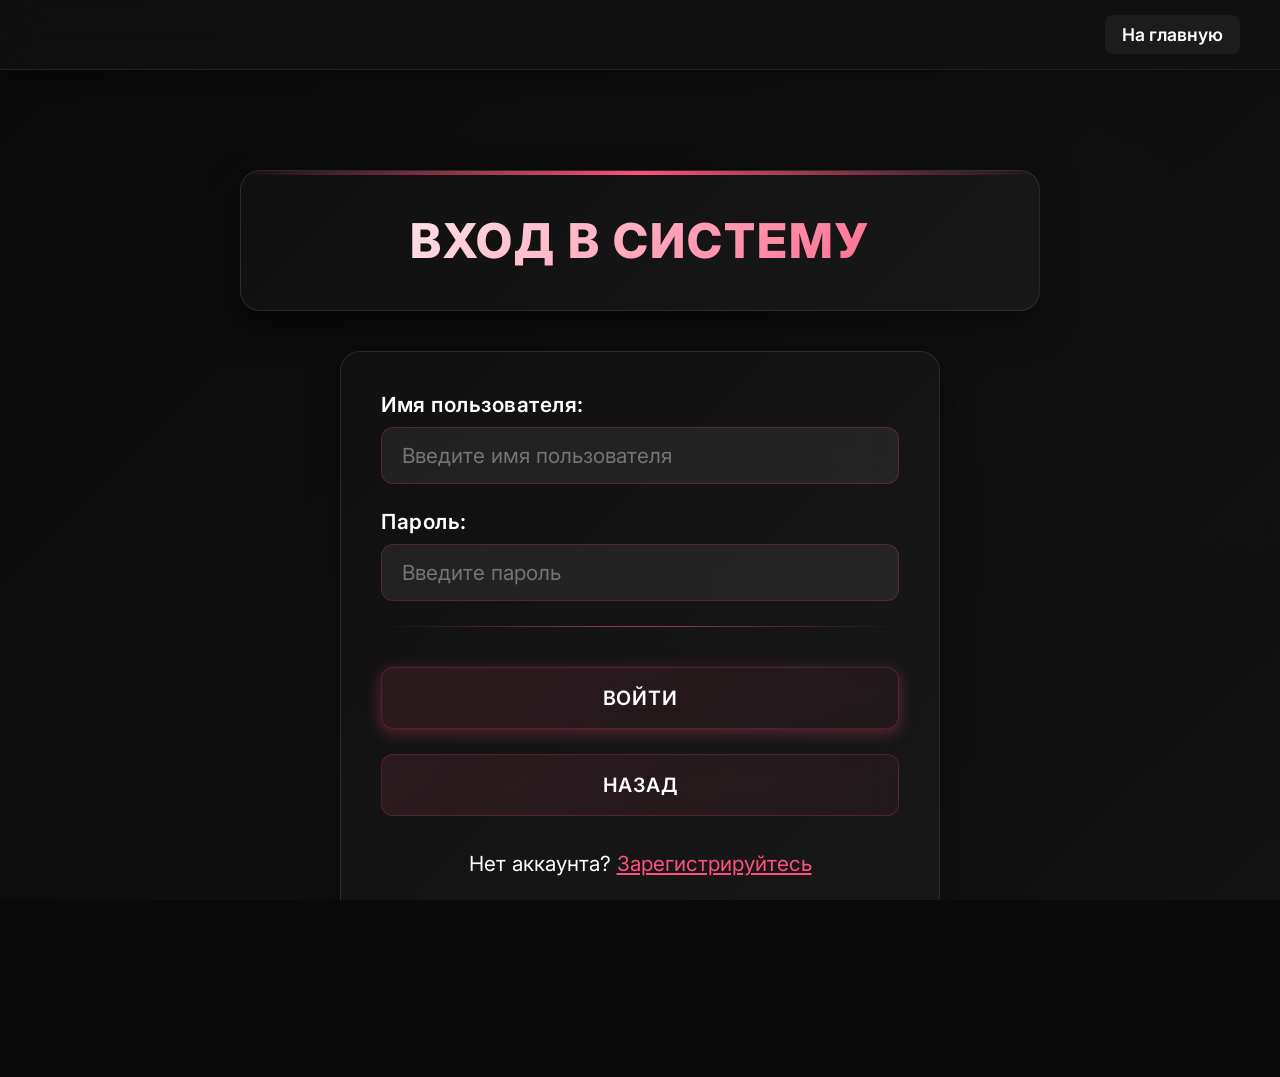
<file: login.html>
<!DOCTYPE html>
<html lang="ru">
<head>
    <meta charset="utf-8">
    <meta name="viewport" content="width=device-width, initial-scale=1.0">
    <link rel="stylesheet" href="styles.css">
    <link href="https://fonts.googleapis.com/css2?family=Inter:wght@400;500;600;700&display=swap" rel="stylesheet">
    <title>Вход - ВИКТОРИНА+</title>
</head>
<body>
    <header>
        <div class="user-info">
            <a href="index.html" class="username">На главную</a>
        </div>
    </header>
    
    <main>
        <section id="title">
            <p>ВХОД В СИСТЕМУ</p>
        </section>
        
        <section id="modes">
            <form id="login-form">
                <div class="form-group">
                    <label for="username">Имя пользователя:</label>
                    <input type="text" id="username" name="username" required 
                           placeholder="Введите имя пользователя">
                </div>
                
                <div class="form-group">
                    <label for="password">Пароль:</label>
                    <input type="password" id="password" name="password" required 
                           placeholder="Введите пароль">
                </div>
                
                <hr>
                
                <button type="submit" id="login-btn-form">Войти</button>
                <button type="button" id="back-btn" style="margin-top: 10px;">Назад</button>
            </form>
            
            <div style="margin-top: 20px; text-align: center;">
                <p>Нет аккаунта? <a href="register.html" style="color: var(--beta-accent);">Зарегистрируйтесь</a></p>
            </div>
            
            <div id="login-result" style="display: none; margin-top: 20px; padding: 15px; border-radius: 8px;">
                <p id="result-text"></p>
            </div>
        </section>
    </main>
    
    <footer>
        <p>(с) Викторина+, 2026</p>
        <p>(с) Все права защищены.</p>
    </footer>
    
    <script src="login.js"></script>
</body>
</html>
</file>
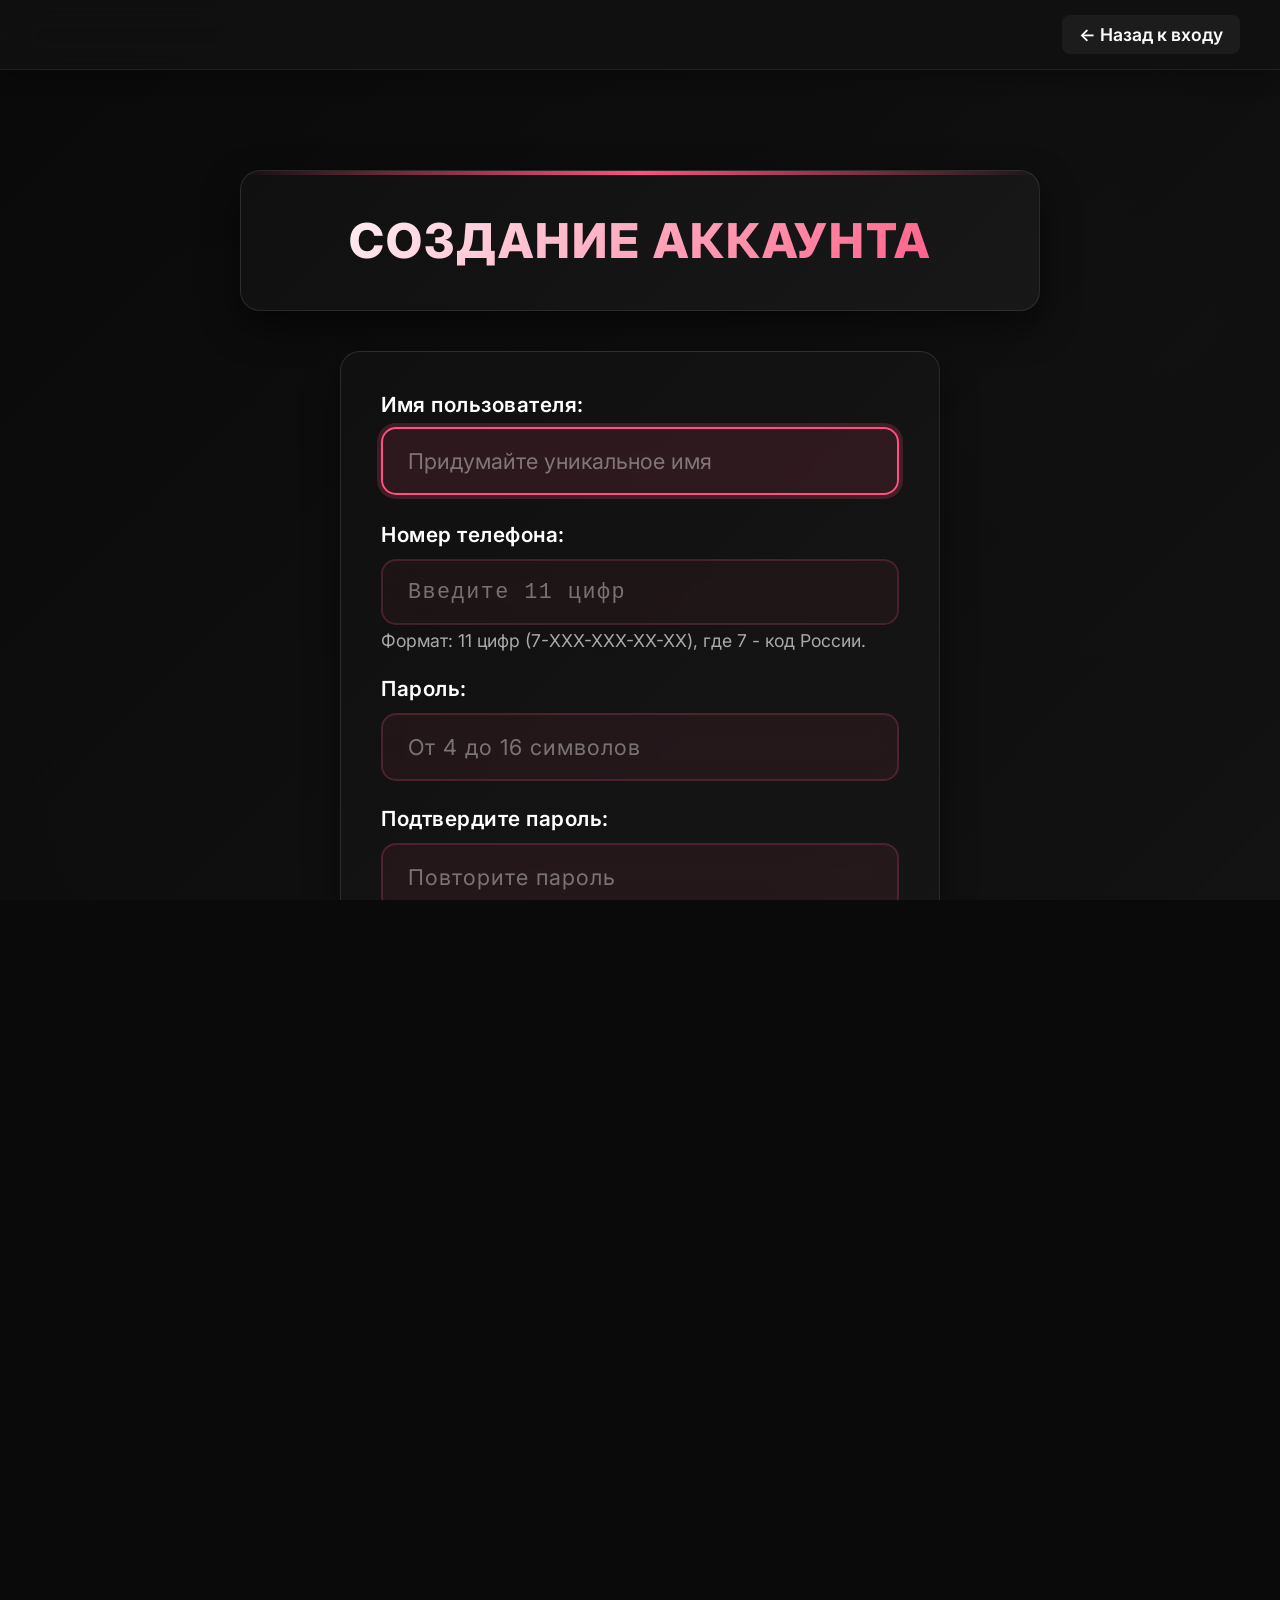
<file: register.html>
<!DOCTYPE html>
<html lang="ru">
<head>
    <meta charset="utf-8">
    <meta name="viewport" content="width=device-width, initial-scale=1.0">
    <link rel="stylesheet" href="styles.css">
    <link href="https://fonts.googleapis.com/css2?family=Inter:wght@400;500;600;700&display=swap" rel="stylesheet">
    <title>Регистрация - ВИКТОРИНА+</title>
</head>
<body>
    <header>
        <div class="user-info">
            <a href="login.html" class="username">← Назад к входу</a>
        </div>
    </header>
    
    <main>
        <section id="title">
            <p class="gradient-text">СОЗДАНИЕ АККАУНТА</p>
        </section>
        
        <section id="modes">
            <!-- Добавлен novalidate для отключения браузерной валидации -->
            <form id="register-form" novalidate>
                <div class="form-group">
                    <label for="username">Имя пользователя:</label>
                    <input type="text" id="username" name="username" required 
                           placeholder="Придумайте уникальное имя" maxlength="32" autofocus>
                </div>
                
                <!-- Убраны конфликтные атрибуты pattern и title -->
				<div class="form-group">
				    <label for="phone">Номер телефона:</label>
				    <input type="tel" id="phone" name="phone" required 
				           placeholder="Введите 11 цифр"
				           inputmode="numeric">
				    <div class="hint" style="margin-top: 5px; color: var(--beta-text-secondary); font-size: 0.85em;">
				        Формат: 11 цифр (7-XXX-XXX-XX-XX), где 7 - код России.
				    </div>
				</div>
                
                <div class="form-group">
                    <label for="password">Пароль:</label>
                    <input type="password" id="password" name="password" required 
                           placeholder="От 4 до 16 символов" minlength="4" maxlength="16">
                </div>
                
                <div class="form-group">
                    <label for="confirm-password">Подтвердите пароль:</label>
                    <input type="password" id="confirm-password" name="confirm-password" required 
                           placeholder="Повторите пароль">
                </div>
                
                <div class="avatar-section">
                    <label style="display: block; margin-bottom: 10px; font-weight: 600;">Аватар (необязательно):</label>
                    <p style="margin-bottom: 15px; color: var(--beta-text-secondary); font-size: 0.9em;">
                        Если не выберете аватар, будет использован стандартный
                    </p>
                    
                    <div class="form-group">
                        <label for="avatar-file-input">Загрузить изображение:</label>
                        <input type="file" id="avatar-file-input" name="avatar-file" accept="image/*">
                    </div>
                    
                    <div id="avatar-preview" style="margin: 20px 0; text-align: center;">
                        <img id="preview-image" src="img/default_avatar.jpg" alt="Предпросмотр аватара" style="width: 150px; height: 150px; border-radius: 50%; object-fit: cover; border: 3px solid var(--beta-accent);">
                        <p style="margin-top: 10px; color: var(--beta-text-secondary); font-size: 0.9em;">
                            Текущий аватар (стандартный)
                        </p>
                    </div>
                </div>
                
                <hr>
                
                <button type="submit" id="register-btn" class="primary-btn">Создать аккаунт</button>
                <button type="button" id="back-btn" class="secondary-btn">Отмена</button>
                
                <div class="alternative-section" style="margin-top: 25px;">
                    <p class="alternative-text">
                        Уже есть аккаунт? <a href="login.html" style="color: var(--beta-accent); font-weight: 600;">Войдите здесь</a>
                    </p>
                </div>
            </form>
            
            <div id="registration-result" style="display: none;">
                <p id="result-text"></p>
            </div>
        </section>
    </main>
    
    <footer>
        <p>(с) Викторина+, 2026</p>
        <p>(с) Все права защищены.</p>
    </footer>
    
    <script src="register.js"></script>
</body>
</html>
</file>
<file: styles.css>
/* Основные стили в стиле Beta Disrupt® */
:root {
  --beta-bg: #0a0a0a;
  --beta-card: #111111;
  --beta-accent: #FF517D;
  --beta-accent-hover: #ff6b93;
  --beta-text: #ffffff;
  --beta-text-secondary: #aaaaaa;
  --beta-border: #222222;
  --beta-glow: rgba(255, 81, 125, 0.3);
  --beta-success: #00ff88;
  --beta-error: #ff4444;
  --beta-warning: #ffaa00;
  --beta-secondary: #555555;
  --beta-secondary-hover: #666666;
}

* {
  margin: 0;
  padding: 0;
  box-sizing: border-box;
}

html, body {
  width: 100%;
  height: 100%;
  overflow-x: hidden;
  font-family: 'Inter', -apple-system, BlinkMacSystemFont, sans-serif;
  color: var(--beta-text);
}

body {
  display: flex;
  flex-direction: column;
  min-height: 100vh;
  background-color: var(--beta-bg);
  background-image: 
    radial-gradient(circle at 20% 80%, rgba(255, 81, 125, 0.1) 0%, transparent 40%),
    radial-gradient(circle at 80% 20%, rgba(255, 81, 125, 0.05) 0%, transparent 40%);
  background-attachment: fixed;
}

body::before {
  content: '';
  position: fixed;
  top: 0;
  left: 0;
  width: 100%;
  height: 100%;
  background: linear-gradient(135deg, rgba(10, 10, 10, 0.95) 0%, rgba(20, 20, 20, 0.9) 100%);
  z-index: -1;
}

main {
  flex: 1;
  padding-bottom: 20px;
}

/* Шапка */
header {
  height: 80px;
  padding: 15px 40px;
  display: flex;
  justify-content: flex-end;
  align-items: center;
  background-color: rgba(17, 17, 17, 0.9);
  backdrop-filter: blur(20px);
  border-bottom: 1px solid var(--beta-border);
  box-shadow: 0 4px 20px rgba(0, 0, 0, 0.3);
  z-index: 100;
}

.user-info {
  display: flex;
  align-items: center;
  gap: 20px;
}

/* Кнопки */
.login-btn, .primary-btn, #register-btn, #login-btn-form, 
#save-question-btn, #save-topic-btn, #load-questions-btn {
  background: linear-gradient(135deg, var(--beta-accent) 0%, var(--beta-accent-hover) 100%);
  color: white;
  border: none;
  padding: 12px 24px;
  border-radius: 25px;
  font-weight: 600;
  cursor: pointer;
  transition: all 0.3s ease;
  box-shadow: 0 4px 15px rgba(255, 81, 125, 0.3);
  letter-spacing: 0.5px;
  position: relative;
  overflow: hidden;
  font-size: 16px;
  min-width: 200px;
}

.login-btn:hover, .primary-btn:hover, #register-btn:hover, 
#login-btn-form:hover, #save-question-btn:hover, 
#save-topic-btn:hover, #load-questions-btn:hover {
  transform: translateY(-2px);
  box-shadow: 0 6px 20px rgba(255, 81, 125, 0.4);
}

.secondary-btn, #back-btn, .alternative-btn, #clear-form-btn {
  background: rgba(255, 255, 255, 0.1);
  color: var(--beta-text);
  border: 1px solid rgba(255, 255, 255, 0.2);
  padding: 12px 24px;
  border-radius: 25px;
  font-weight: 600;
  cursor: pointer;
  transition: all 0.3s ease;
  margin-top: 10px;
  letter-spacing: 0.5px;
  font-size: 16px;
  min-width: 200px;
}

.secondary-btn:hover, #back-btn:hover, .alternative-btn:hover, #clear-form-btn:hover {
  background: rgba(255, 255, 255, 0.15);
  transform: translateY(-2px);
  box-shadow: 0 5px 15px rgba(0, 0, 0, 0.2);
}

/* Кнопки на главной */
#modes button {
  font: inherit;
  color: var(--beta-text);
  background: linear-gradient(135deg, rgba(255, 81, 125, 0.1) 0%, rgba(255, 81, 125, 0.05) 100%);
  border: 1px solid rgba(255, 81, 125, 0.2);
  padding: 18px 30px;
  border-radius: 12px;
  width: 100%;
  margin: 15px 0;
  cursor: pointer;
  transition: all 0.4s ease;
  font-weight: 600;
  letter-spacing: 0.8px;
  text-transform: uppercase;
  font-size: 0.95em;
  backdrop-filter: blur(10px);
}

#modes button:hover {
  color: white;
  background: linear-gradient(135deg, var(--beta-accent) 0%, var(--beta-accent-hover) 100%);
  border-color: transparent;
  transform: translateY(-4px) scale(1.02);
  box-shadow: 0 10px 25px rgba(255, 81, 125, 0.4);
}

/* Имя пользователя и аватар */
.username {
  color: var(--beta-text);
  text-decoration: none;
  font-size: 1.1em;
  font-weight: 600;
  padding: 8px 16px;
  border-radius: 8px;
  transition: all 0.3s ease;
  background: rgba(255, 255, 255, 0.05);
  border: 1px solid transparent;
  display: flex;
  align-items: center;
  gap: 8px;
}

.username:hover {
  color: var(--beta-accent);
  background: rgba(255, 81, 125, 0.1);
  border-color: var(--beta-accent);
  transform: translateY(-1px);
}

#user-avatar {
  width: 50px;
  height: 50px;
  border-radius: 50%;
  overflow: hidden;
  border: 2px solid transparent;
  transition: all 0.3s ease;
  cursor: pointer;
  box-shadow: 0 4px 12px rgba(0, 0, 0, 0.2);
}

#user-avatar:hover {
  border-color: var(--beta-accent);
  transform: scale(1.05) rotate(5deg);
  box-shadow: 0 6px 20px var(--beta-glow);
}

#user-avatar img {
  width: 100%;
  height: 100%;
  object-fit: cover;
}

/* Заголовок */
#title {
  margin: 100px auto 40px;
  padding: 40px;
  background: linear-gradient(135deg, rgba(17, 17, 17, 0.95) 0%, rgba(25, 25, 25, 0.9) 100%);
  text-align: center;
  border-radius: 20px;
  font-size: 3em;
  font-weight: 800;
  box-shadow: 0 15px 35px rgba(0, 0, 0, 0.5);
  width: 80%;
  max-width: 800px;
  border: 1px solid rgba(255, 255, 255, 0.1);
  position: relative;
  overflow: hidden;
  letter-spacing: 2px;
  text-transform: uppercase;
}

#title::before {
  content: '';
  position: absolute;
  top: 0;
  left: 0;
  width: 100%;
  height: 4px;
  background: linear-gradient(90deg, transparent, var(--beta-accent), transparent);
  animation: titleGlow 3s ease-in-out infinite;
}

@keyframes titleGlow {
  0%, 100% { opacity: 0.7; }
  50% { opacity: 1; }
}

#title p {
  position: relative;
  z-index: 2;
  background: linear-gradient(135deg, #ffffff 0%, var(--beta-accent) 100%);
  -webkit-background-clip: text;
  -webkit-text-fill-color: transparent;
  background-clip: text;
}

/* Секция с кнопками */
#modes {
  margin: 40px auto;
  padding: 40px;
  background: linear-gradient(135deg, rgba(17, 17, 17, 0.95) 0%, rgba(25, 25, 25, 0.9) 100%);
  text-align: center;
  border-radius: 20px;
  font-size: 1.3em;
  box-shadow: 0 15px 35px rgba(0, 0, 0, 0.4);
  width: 80%;
  max-width: 600px;
  border: 1px solid rgba(255, 255, 255, 0.1);
  position: relative;
}

#modes hr {
  color: var(--beta-border);
  margin: 25px 0;
  border: none;
  height: 1px;
  background: linear-gradient(to right, transparent, rgba(255, 81, 125, 0.3), rgba(255, 81, 125, 0.6), rgba(255, 81, 125, 0.3), transparent);
}

/* Футер */
footer {
  background: linear-gradient(135deg, rgba(17, 17, 17, 0.95) 0%, rgba(25, 25, 25, 0.9) 100%);
  color: var(--beta-text-secondary);
  padding: 25px;
  text-align: center;
  font-size: 0.9em;
  border-top: 1px solid rgba(255, 255, 255, 0.1);
  margin-top: auto;
  backdrop-filter: blur(10px);
}

footer p {
  margin: 5px 0;
  opacity: 0.8;
}

/* ==================== СТИЛИ ДЛЯ ФОРМЫ РЕГИСТРАЦИИ ==================== */

/* Общие стили для полей ввода в форме регистрации */
#register-form .form-group {
  margin-bottom: 25px;
}

#register-form label {
  display: block;
  margin-bottom: 12px;
  color: var(--beta-text);
  font-weight: 600;
  font-size: 1em;
  letter-spacing: 0.5px;
}

/* Поля ввода текста */
#register-form input[type="text"],
#register-form input[type="tel"],
#register-form input[type="password"],
#register-form input[type="file"] {
  width: 100%;
  padding: 18px 25px;
  background: rgba(255, 255, 255, 0.08);
  border: 2px solid rgba(255, 81, 125, 0.2);
  border-radius: 15px;
  color: var(--beta-text);
  text-align: left;
  font-size: 1.1em;
  font-family: 'Inter', sans-serif;
  transition: all 0.3s ease;
  backdrop-filter: blur(10px);
}

/* Специальный стиль для поля телефона */
#register-form input[type="tel"] {
  font-family: 'Courier New', monospace;
  letter-spacing: 1.5px;
  font-weight: 500;
  background: rgba(255, 81, 125, 0.05);
}

/* Специальный стиль для полей пароля */
#register-form input[type="password"] {
  letter-spacing: 1px;
  background: rgba(255, 81, 125, 0.07);
}

/* Состояние фокуса для всех полей ввода */
#register-form input[type="text"]:focus,
#register-form input[type="tel"]:focus,
#register-form input[type="password"]:focus,
#register-form input[type="file"]:focus {
  outline: none;
  border-color: var(--beta-accent);
  background: rgba(255, 81, 125, 0.12);
  box-shadow: 0 0 0 4px rgba(255, 81, 125, 0.2);
  transform: translateY(-2px);
}

/* Плейсхолдеры */
#register-form input::placeholder {
  color: rgba(255, 255, 255, 0.4);
  font-size: 0.95em;
  font-weight: 400;
}

/* Специальные стили для поля выбора файла */
#register-form input[type="file"] {
  padding: 16px 25px;
  cursor: pointer;
  border-style: dashed;
  border-width: 2px;
  background: rgba(255, 81, 125, 0.05);
  color: var(--beta-text-secondary);
}

/* Кастомная кнопка выбора файла */
#avatar-file-input {
  position: relative;
  text-align: left;
}

input#avatar-file-input {
  position: relative;
  text-align: left !important;
}

#avatar-file-input::before {
  content: 'Выбрать файл';
  position: absolute;
  top: 5%;
  left: 1%;
  background: linear-gradient(135deg, var(--beta-accent) 0%, var(--beta-accent-hover) 100%);
  color: white;
  text-align: left;
  padding: 14px 25px;
  border-radius: 12px;
  font-weight: 600;
  font-size: 0.95em;
  cursor: pointer;
  z-index: 1;
  transition: all 0.3s ease;
}

#avatar-file-input:hover::before {
  background: linear-gradient(135deg, var(--beta-accent-hover) 0%, var(--beta-accent) 100%);
  transform: translateY(-2px);
  box-shadow: 0 4px 15px rgba(255, 81, 125, 0.4);
  text-align: left;
}

/* Скрытие стандартного текста кнопки выбора файла */
#avatar-file-input::-webkit-file-upload-button {
  visibility: hidden;
}

#avatar-file-input::file-selector-button {
  visibility: hidden;
}

/* Контейнер для предпросмотра аватара */
#avatar-preview {
  text-align: center;
  margin: 25px 0;
  padding: 20px;
  background: rgba(255, 255, 255, 0.05);
  border-radius: 15px;
  border: 2px dashed rgba(255, 81, 125, 0.3);
}

#preview-image {
  width: 150px;
  height: 150px;
  border-radius: 50%;
  object-fit: cover;
  border: 3px solid var(--beta-accent);
  box-shadow: 0 8px 25px rgba(255, 81, 125, 0.3);
  transition: all 0.3s ease;
}

#preview-image:hover {
  transform: scale(1.05);
  box-shadow: 0 12px 35px rgba(255, 81, 125, 0.4);
}

#avatar-preview p {
  margin-top: 15px;
  color: var(--beta-text-secondary);
  font-size: 0.9em;
}

/* ==================== СТИЛИ ДЛЯ ДРУГИХ ФОРМ ==================== */

/* Общие стили для форм */
.form-group {
  margin-bottom: 25px;
  text-align: left;
}

.form-group label {
  display: block;
  margin-bottom: 10px;
  color: var(--beta-text);
  font-weight: 600;
  font-size: 1em;
  letter-spacing: 0.5px;
}

.form-group input, .form-group select, .form-group textarea {
  width: 100%;
  padding: 15px 20px;
  background: rgba(255, 255, 255, 0.07);
  border: 1px solid rgba(255, 81, 125, 0.2);
  border-radius: 12px;
  color: var(--beta-text);
  font-size: 1em;
  transition: all 0.3s ease;
  backdrop-filter: blur(10px);
  font-family: 'Inter', sans-serif;
}

.form-group input:focus, .form-group select:focus, .form-group textarea:focus {
  outline: none;
  border-color: var(--beta-accent);
  background: rgba(255, 81, 125, 0.1);
  box-shadow: 0 0 0 3px rgba(255, 81, 125, 0.2);
}

/* -------------------- ИСПРАВЛЕННАЯ ЧАСТЬ ДЛЯ РЕДАКТОРА -------------------- */
/* Варианты ответа в редакторе */
#answers-container .answer-item {
  display: flex;
  flex-direction: column;
  gap: 15px;
  margin-bottom: 20px;
  padding: 20px;
  background: rgba(255, 255, 255, 0.03);
  border-radius: 12px;
  border: 1px solid rgba(255, 81, 125, 0.1);
  transition: all 0.3s ease;
}

#answers-container .answer-item:hover {
  background: rgba(255, 255, 255, 0.05);
  border-color: rgba(255, 81, 125, 0.3);
}

/* Большое поле ввода текста ответа */
#answers-container .answer-item input[type="text"].answer-text {
  width: 100%;
  padding: 18px 20px;
  background: rgba(255, 255, 255, 0.07);
  border: 1px solid rgba(255, 81, 125, 0.2);
  border-radius: 10px;
  color: var(--beta-text);
  font-size: 1.1em;
  font-family: 'Inter', sans-serif;
  transition: all 0.3s ease;
  min-height: 60px;
  line-height: 1.5;
}

#answers-container .answer-item input[type="text"].answer-text:focus {
  outline: none;
  border-color: var(--beta-accent);
  background: rgba(255, 81, 125, 0.1);
  box-shadow: 0 0 0 3px rgba(255, 81, 125, 0.2);
}

/* Нижняя строка: radio + кнопка удаления */
#answers-container .answer-item .answer-footer {
  display: flex;
  justify-content: space-between;
  align-items: center;
  margin-top: 10px;
  padding-top: 10px;
  border-top: 1px solid rgba(255, 255, 255, 0.05);
}

/* Радиокнопка (правильный ответ) */
#answers-container .answer-item .correct-checkbox {
  display: flex;
  align-items: center;
  gap: 10px;
  cursor: pointer;
  padding: 10px 15px;
  background: rgba(255, 255, 255, 0.05);
  border-radius: 8px;
  transition: all 0.3s ease;
  user-select: none;
}

#answers-container .answer-item .correct-checkbox:hover {
  background: rgba(255, 81, 125, 0.1);
}

#answers-container .answer-item .correct-checkbox input[type="radio"] {
  display: none;
}

#answers-container .answer-item .correct-checkbox span {
  position: relative;
  padding-left: 32px;
  color: var(--beta-text);
  font-weight: 500;
  font-size: 1em;
}

#answers-container .answer-item .correct-checkbox span::before {
  content: '';
  position: absolute;
  left: 0;
  top: 50%;
  transform: translateY(-50%);
  width: 20px;
  height: 20px;
  border: 2px solid var(--beta-accent);
  border-radius: 50%;
  background: rgba(255, 255, 255, 0.05);
  transition: all 0.3s ease;
}

#answers-container .answer-item .correct-checkbox span::after {
  content: '';
  position: absolute;
  left: 6px;
  top: 50%;
  transform: translateY(-50%) scale(0);
  width: 10px;
  height: 10px;
  background: var(--beta-accent);
  border-radius: 50%;
  transition: all 0.3s ease;
}

#answers-container .answer-item .correct-checkbox input[type="radio"]:checked + span::before {
  border-color: var(--beta-success);
  background: rgba(0, 255, 136, 0.1);
}

#answers-container .answer-item .correct-checkbox input[type="radio"]:checked + span::after {
  transform: translateY(-50%) scale(1);
  background: var(--beta-success);
}

/* Кнопка удаления */
#answers-container .answer-item .remove-answer {
  background: rgba(255, 68, 68, 0.2);
  color: var(--beta-error);
  border: 1px solid rgba(255, 68, 68, 0.3);
  margin: 0 0 0 20px;
  padding: 23px 18px;
  border-radius: 8px;
  cursor: pointer;
  transition: all 0.3s ease;
  font-size: 14px;
  font-weight: 600;
  min-width: auto;
  white-space: nowrap;
  text-transform: uppercase;
  letter-spacing: 0.5px;
}

#answers-container .answer-item .remove-answer:hover {
  background: rgba(255, 68, 68, 0.4);
  transform: scale(1.05);
  box-shadow: 0 4px 12px rgba(255, 68, 68, 0.3);
}

/* Кнопка добавления варианта */
#add-answer-btn {
  background: rgba(255, 81, 125, 0.2);
  color: var(--beta-accent);
  border: 1px solid rgba(255, 81, 125, 0.3);
  padding: 12px 24px;
  border-radius: 10px;
  cursor: pointer;
  transition: all 0.3s ease;
  font-weight: 600;
  font-size: 1em;
  margin-top: 15px;
  width: 100%;
  display: block;
  text-transform: uppercase;
  letter-spacing: 0.8px;
}

#add-answer-btn:hover {
  background: rgba(255, 81, 125, 0.4);
  transform: translateY(-2px);
  box-shadow: 0 6px 15px rgba(255, 81, 125, 0.3);
}
/* -------------------- КОНЕЦ ИСПРАВЛЕННОЙ ЧАСТИ -------------------- */

/* Кнопки сложности */
.difficulty-buttons {
  display: flex;
  gap: 10px;
  margin-top: 10px;
}

.difficulty-btn {
  flex: 1;
  padding: 12px;
  background: rgba(255, 255, 255, 0.05);
  border: 1px solid rgba(255, 81, 125, 0.2);
  border-radius: 8px;
  color: var(--beta-text-secondary);
  cursor: pointer;
  transition: all 0.3s ease;
  font-weight: 500;
  text-align: center;
}

.difficulty-btn.active {
  background: rgba(255, 81, 125, 0.2);
  border-color: var(--beta-accent);
  color: var(--beta-accent);
  font-weight: 600;
}

.difficulty-btn:hover:not(.active) {
  background: rgba(255, 255, 255, 0.1);
  color: var(--beta-text);
}

/* Вкладки редактора */
#editor-tabs {
  display: flex;
  justify-content: center;
  gap: 10px;
  margin-bottom: 20px;
  flex-wrap: wrap;
}

.tab-btn {
  background: rgba(255, 255, 255, 0.05);
  color: var(--beta-text);
  border: 1px solid rgba(255, 81, 125, 0.2);
  padding: 12px 20px;
  border-radius: 8px;
  cursor: pointer;
  transition: all 0.3s ease;
  font-weight: 500;
  flex: 1;
  min-width: 150px;
}

.tab-btn.active {
  background: linear-gradient(135deg, var(--beta-accent) 0%, var(--beta-accent-hover) 100%);
  color: white;
  border-color: transparent;
  box-shadow: 0 4px 15px rgba(255, 81, 125, 0.3);
}

.tab-btn:hover:not(.active) {
  background: rgba(255, 255, 255, 0.1);
}

.tab-content {
  display: none;
  animation: fadeIn 0.5s ease;
}

.tab-content.active {
  display: block;
}

/* Результаты и уведомления */
.result-item, .question-card {
  margin-bottom: 20px;
  padding: 20px;
  background: linear-gradient(135deg, rgba(255, 81, 125, 0.1) 0%, rgba(255, 81, 125, 0.05) 100%);
  border-radius: 15px;
  border: 1px solid rgba(255, 81, 125, 0.2);
  transition: all 0.3s ease;
}

.result-item:hover, .question-card:hover {
  transform: translateY(-5px);
  box-shadow: 0 10px 25px rgba(255, 81, 125, 0.2);
  border-color: var(--beta-accent);
}

.notification, #registration-result, #login-result, #editor-result {
  position: fixed;
  top: 90px;
  right: 20px;
  padding: 15px 25px;
  border-radius: 12px;
  color: white;
  font-weight: 500;
  z-index: 1000;
  animation: slideIn 0.5s ease, fadeOut 0.5s ease 2.5s forwards;
  box-shadow: 0 10px 25px rgba(0, 0, 0, 0.3);
  max-width: 350px;
  backdrop-filter: blur(10px);
  border: 1px solid rgba(255, 255, 255, 0.1);
}

.success {
  background: linear-gradient(135deg, rgba(0, 255, 136, 0.9) 0%, rgba(0, 204, 119, 0.9) 100%);
}

.error {
  background: linear-gradient(135deg, rgba(255, 68, 68, 0.9) 0%, rgba(204, 51, 51, 0.9) 100%);
}

.info {
  background: linear-gradient(135deg, rgba(255, 81, 125, 0.9) 0%, rgba(255, 107, 147, 0.9) 100%);
}

/* Викторина */
#question-info {
  display: flex;
  justify-content: space-between;
  margin-bottom: 25px;
  padding: 15px;
  background: linear-gradient(135deg, rgba(255, 81, 125, 0.1) 0%, rgba(255, 81, 125, 0.05) 100%);
  border-radius: 12px;
  border: 1px solid rgba(255, 81, 125, 0.2);
}

.answer-btn {
  display: block;
  width: 100%;
  margin: 12px 0;
  padding: 18px 20px;
  text-align: left;
  background: linear-gradient(135deg, rgba(255, 81, 125, 0.1) 0%, rgba(255, 81, 125, 0.05) 100%);
  border: 1px solid rgba(255, 81, 125, 0.2);
  border-radius: 12px;
  color: var(--beta-text);
  font-size: 1.05em;
  cursor: pointer;
  transition: all 0.3s ease;
}

.answer-btn:hover:not(:disabled) {
  background: linear-gradient(135deg, rgba(255, 81, 125, 0.2) 0%, rgba(255, 81, 125, 0.1) 100%);
  border-color: var(--beta-accent);
  transform: translateX(8px) translateY(-2px);
  box-shadow: 0 8px 20px rgba(255, 81, 125, 0.2);
}

/* Кнопка назад на всех страницах */
.btn-back, #back-btn {
  display: inline-block;
  margin-top: 20px;
  padding: 10px 20px;
  background-color: var(--beta-secondary);
  color: white;
  border: none;
  border-radius: 8px;
  cursor: pointer;
  font-size: 16px;
  transition: all 0.3s ease;
  min-width: 200px;
}

.btn-back:hover, #back-btn:hover {
  background-color: var(--beta-secondary-hover);
  transform: translateY(-2px);
}

/* Анимации */
@keyframes fadeIn {
  from { opacity: 0; transform: translateY(-10px); }
  to { opacity: 1; transform: translateY(0); }
}

@keyframes slideIn {
  from { transform: translateX(100%) translateY(-20px); opacity: 0; }
  to { transform: translateX(0) translateY(0); opacity: 1; }
}

@keyframes fadeOut {
  to { opacity: 0; transform: translateX(100%) translateY(-20px); }
}

/* Адаптивность для редактора */
@media (max-width: 768px) {
  #answers-container .answer-item .answer-footer {
    flex-direction: column;
    gap: 15px;
    align-items: stretch;
  }
  
  #answers-container .answer-item .remove-answer {
    align-self: stretch;
    text-align: center;
  }
}

/* Общая адаптивность */
@media (max-width: 768px) {
  header {
    padding: 15px 20px;
    height: 70px;
  }
  
  #title {
    margin: 70px auto 30px;
    padding: 25px;
    font-size: 2.2em;
    width: 90%;
  }
  
  #modes {
    margin: 30px auto;
    padding: 25px;
    width: 90%;
    font-size: 1.1em;
  }
  
  #modes button, .login-btn, .primary-btn, .secondary-btn {
    padding: 15px 20px;
    font-size: 0.9em;
  }
  
  #user-avatar {
    width: 45px;
    height: 45px;
  }
  
  #editor-tabs {
    flex-direction: column;
  }
  
  .tab-btn {
    min-width: 100%;
  }
  
  .difficulty-buttons {
    flex-direction: column;
  }
  
  #answers-container .answer-item input[type="text"].answer-text {
    padding: 15px;
    font-size: 1em;
    min-height: 50px;
  }
}

@media (max-width: 480px) {
  #title {
    font-size: 1.8em;
    padding: 20px;
  }
  
  #modes {
    padding: 20px;
    font-size: 1em;
  }
  
  .login-btn, .primary-btn, .secondary-btn {
    padding: 10px 16px;
    font-size: 0.85em;
  }
  
  #user-avatar {
    width: 40px;
    height: 40px;
  }
  
  .user-info {
    gap: 10px;
  }
  
  #answers-container .answer-item {
    padding: 15px;
  }
  
  #answers-container .answer-item input[type="text"].answer-text {
    padding: 12px;
    font-size: 0.95em;
    min-height: 45px;
  }
}

/* Стили для управления темами */
.topics-management-section {
    margin-top: 30px;
    padding: 20px;
    background: rgba(17, 17, 17, 0.5);
    border-radius: 15px;
    border: 1px solid rgba(255, 81, 125, 0.2);
}

.topic-item {
    margin-bottom: 15px;
}

.topic-item:last-child {
    margin-bottom: 0;
}

.delete-topic-btn:hover {
    background: rgba(255, 68, 68, 0.4) !important;
    transform: scale(1.05);
    box-shadow: 0 4px 12px rgba(255, 68, 68, 0.3);
}

/* Стили для вопросов */
.questions-grid {
    display: grid;
    grid-template-columns: repeat(auto-fill, minmax(350px, 1fr));
    gap: 20px;
    margin-top: 20px;
}

.question-card {
    background: rgba(255, 255, 255, 0.05);
    border: 1px solid rgba(255, 81, 125, 0.2);
    border-radius: 12px;
    padding: 20px;
    transition: all 0.3s ease;
}

.question-card:hover {
    transform: translateY(-5px);
    box-shadow: 0 10px 25px rgba(255, 81, 125, 0.2);
    border-color: var(--beta-accent);
}

.question-header {
    display: flex;
    justify-content: space-between;
    align-items: center;
    margin-bottom: 15px;
}

.question-id {
    color: var(--beta-accent);
    font-weight: 600;
    font-size: 1.1em;
}

.question-difficulty {
    padding: 4px 12px;
    border-radius: 20px;
    font-size: 0.85em;
    font-weight: 600;
}

.difficulty-1 {
    background: rgba(0, 255, 136, 0.2);
    color: var(--beta-success);
}

.difficulty-2 {
    background: rgba(255, 170, 0, 0.2);
    color: var(--beta-warning);
}

.difficulty-3 {
    background: rgba(255, 68, 68, 0.2);
    color: var(--beta-error);
}

.question-text {
    font-size: 1.1em;
    line-height: 1.5;
    margin-bottom: 15px;
    color: var(--beta-text);
}

.question-topic {
    color: var(--beta-text-secondary);
    font-size: 0.95em;
    margin-bottom: 10px;
}

.correct-answer {
    color: var(--beta-success);
    font-weight: 500;
    margin-bottom: 15px;
    padding: 10px;
    background: rgba(0, 255, 136, 0.1);
    border-radius: 8px;
    border-left: 3px solid var(--beta-success);
}

.question-actions {
    display: flex;
    gap: 10px;
    margin-top: 15px;
}

.question-actions button {
    flex: 1;
    padding: 10px 15px;
    border-radius: 8px;
    border: none;
    cursor: pointer;
    transition: all 0.3s ease;
    font-weight: 600;
    font-size: 0.9em;
}

.edit-question {
    background: rgba(255, 81, 125, 0.2);
    color: var(--beta-accent);
}

.edit-question:hover {
    background: rgba(255, 81, 125, 0.4);
    transform: translateY(-2px);
}

.delete-question {
    background: rgba(255, 68, 68, 0.2);
    color: var(--beta-error);
}

.delete-question:hover {
    background: rgba(255, 68, 68, 0.4);
    transform: translateY(-2px);
}

/* Стили для управления темами */
.topics-section {
    padding: 20px;
}

.topic-card {
    background: rgba(255, 255, 255, 0.05);
    border: 1px solid rgba(255, 81, 125, 0.2);
    border-radius: 12px;
    padding: 20px;
    margin-bottom: 20px;
    transition: all 0.3s ease;
}

.topic-card:hover {
    transform: translateY(-5px);
    box-shadow: 0 10px 25px rgba(255, 81, 125, 0.2);
    border-color: var(--beta-accent);
}

.topic-card-header {
    display: flex;
    justify-content: space-between;
    align-items: center;
    margin-bottom: 15px;
    padding-bottom: 10px;
    border-bottom: 1px solid rgba(255, 255, 255, 0.1);
}

.topic-icon {
    font-size: 1.5em;
    margin-right: 10px;
}

.topic-name {
    flex: 1;
    font-weight: 600;
    font-size: 1.2em;
    color: var(--beta-text);
}

.topic-id {
    color: var(--beta-text-secondary);
    font-size: 0.9em;
    background: rgba(255, 255, 255, 0.1);
    padding: 4px 10px;
    border-radius: 6px;
}

.topic-card-body {
    margin-bottom: 15px;
}

.topic-description {
    color: var(--beta-text-secondary);
    line-height: 1.5;
    margin-bottom: 15px;
    padding: 10px;
    background: rgba(255, 255, 255, 0.03);
    border-radius: 8px;
    border-left: 3px solid var(--beta-accent);
}

.topic-stats {
    display: flex;
    gap: 20px;
}

.topic-stat {
    color: var(--beta-text);
    font-weight: 500;
    font-size: 0.95em;
}

.topic-stat span {
    color: var(--beta-accent);
    font-weight: 600;
}

.topic-card-actions {
    display: flex;
    justify-content: flex-end;
    padding-top: 15px;
    border-top: 1px solid rgba(255, 255, 255, 0.1);
}

.delete-topic-btn {
    background: linear-gradient(135deg, rgba(255, 68, 68, 0.2) 0%, rgba(255, 68, 68, 0.3) 100%);
    color: var(--beta-error);
    border: 1px solid rgba(255, 68, 68, 0.4);
    padding: 10px 20px;
    border-radius: 8px;
    cursor: pointer;
    transition: all 0.3s ease;
    font-weight: 600;
    font-size: 0.95em;
}

.delete-topic-btn:hover {
    background: linear-gradient(135deg, rgba(255, 68, 68, 0.4) 0%, rgba(255, 68, 68, 0.5) 100%);
    transform: translateY(-2px);
    box-shadow: 0 6px 20px rgba(255, 68, 68, 0.3);
}

/* Стили для вопросов */
.questions-section {
    padding: 20px;
}

.questions-grid {
    display: grid;
    grid-template-columns: repeat(auto-fill, minmax(350px, 1fr));
    gap: 20px;
    margin-top: 20px;
}

.question-card {
    background: rgba(255, 255, 255, 0.05);
    border: 1px solid rgba(255, 81, 125, 0.2);
    border-radius: 12px;
    padding: 20px;
    transition: all 0.3s ease;
}

.question-card:hover {
    transform: translateY(-5px);
    box-shadow: 0 10px 25px rgba(255, 81, 125, 0.2);
    border-color: var(--beta-accent);
}

.question-header {
    display: flex;
    justify-content: space-between;
    align-items: center;
    margin-bottom: 15px;
    padding-bottom: 10px;
    border-bottom: 1px solid rgba(255, 255, 255, 0.1);
}

.question-id {
    color: var(--beta-accent);
    font-weight: 600;
    font-size: 1.1em;
}

.question-difficulty {
    padding: 4px 12px;
    border-radius: 20px;
    font-size: 0.85em;
    font-weight: 600;
}

.difficulty-1 {
    background: rgba(0, 255, 136, 0.2);
    color: var(--beta-success);
}

.difficulty-2 {
    background: rgba(255, 170, 0, 0.2);
    color: var(--beta-warning);
}

.difficulty-3 {
    background: rgba(255, 68, 68, 0.2);
    color: var(--beta-error);
}

.question-text {
    font-size: 1.1em;
    line-height: 1.5;
    margin-bottom: 15px;
    color: var(--beta-text);
}

.question-topic {
    color: var(--beta-text-secondary);
    font-size: 0.95em;
    margin-bottom: 10px;
    padding: 8px 12px;
    background: rgba(255, 81, 125, 0.1);
    border-radius: 6px;
}

.password-hint {
    color: var(--gray);
    font-size: 0.85rem;
    margin-top: 4px;
    line-height: 1.3;
}

/* Стиль для отображения требований в реальном времени */
.password-requirements {
    margin: 10px 0;
    padding: 10px;
    border-radius: 5px;
    background-color: var(--light-gray);
    font-size: 0.9rem;
}

.password-requirement {
    margin: 3px 0;
    display: flex;
    align-items: center;
    gap: 8px;
}

.requirement-met {
    color: var(--success);
}

.requirement-not-met {
    color: var(--gray);
}

/* Подсветка пустых позиций в маске */
#phone::placeholder {
    color: #aaa;
}

/* ИЛИ альтернативный вариант: стили для контейнера вокруг input[type="file"] */
.form-group input[type="file"] + .file-info {
  margin-top: 8px;
  color: var(--beta-text-secondary);
  font-size: 0.9em;
  text-align: left; /* Выравнивание по левому краю */
}

/* Стили для поиска в темах */
.search-container {
    margin-bottom: 25px;
    position: relative;
}

.search-input {
    width: 100%;
    padding: 18px 25px;
    background: rgba(255, 255, 255, 0.08);
    border: 2px solid rgba(255, 81, 125, 0.2);
    border-radius: 15px;
    color: var(--beta-text);
    font-size: 1.1em;
    font-family: 'Inter', sans-serif;
    transition: all 0.3s ease;
    backdrop-filter: blur(10px);
    padding-left: 50px;
}

.search-input:focus {
    outline: none;
    border-color: var(--beta-accent);
    background: rgba(255, 81, 125, 0.12);
    box-shadow: 0 0 0 4px rgba(255, 81, 125, 0.2);
    transform: translateY(-2px);
}

.search-input::placeholder {
    color: rgba(255, 255, 255, 0.4);
    font-size: 0.95em;
}

.search-icon {
    position: absolute;
    left: 20px;
    top: 50%;
    transform: translateY(-50%);
    color: var(--beta-accent);
    font-size: 1.2em;
    pointer-events: none;
}

.no-results {
    text-align: center;
    padding: 30px;
    color: var(--beta-text-secondary);
    font-size: 1.1em;
    background: rgba(255, 255, 255, 0.05);
    border-radius: 12px;
    border: 1px dashed rgba(255, 81, 125, 0.3);
    margin-top: 20px;
}

.no-results-icon {
    font-size: 2.5em;
    margin-bottom: 15px;
    display: block;
    color: var(--beta-text-secondary);
}

/* Стили для кнопок тем с улучшенным внешним видом */
.topic-button {
    font: inherit;
    color: var(--beta-text);
    background: linear-gradient(135deg, rgba(255, 81, 125, 0.1) 0%, rgba(255, 81, 125, 0.05) 100%);
    border: 1px solid rgba(255, 81, 125, 0.2);
    padding: 18px 30px;
    border-radius: 12px;
    width: 100%;
    margin: 15px 0;
    cursor: pointer;
    transition: all 0.4s ease;
    font-weight: 600;
    letter-spacing: 0.8px;
    text-transform: uppercase;
    font-size: 0.95em;
    backdrop-filter: blur(10px);
    text-align: left;
    display: flex;
    align-items: center;
    gap: 15px;
}

.topic-button:hover {
    color: white;
    background: linear-gradient(135deg, var(--beta-accent) 0%, var(--beta-accent-hover) 100%);
    border-color: transparent;
    transform: translateY(-4px) scale(1.02);
    box-shadow: 0 10px 25px rgba(255, 81, 125, 0.4);
}

.topic-button::before {
    content: '▶';
    font-size: 0.8em;
    opacity: 0.7;
    transition: all 0.3s ease;
}

.topic-button:hover::before {
    opacity: 1;
    transform: translateX(3px);
}

.topic-icon {
    font-size: 1.5em;
    min-width: 30px;
    text-align: center;
}

.topic-name {
    flex: 1;
}
</file>
